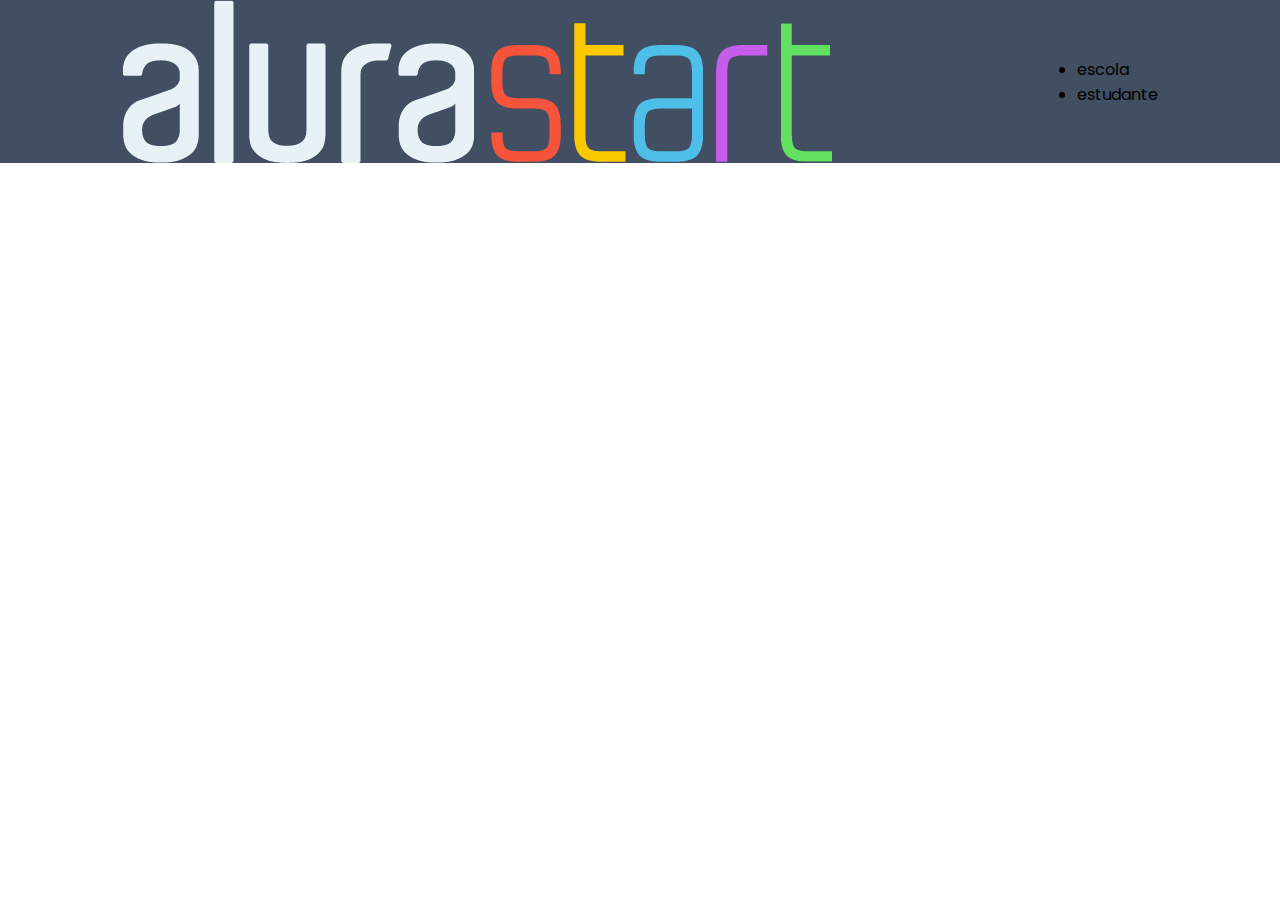
<file: index.html>
<htmlnlang="en" >
<head>
    <title>alura start</title>
    <link rel="stylesheet" href="style.css">
    </head>
    <body>
    <header class="cabecalho">
 <img src="alurastart logo.png" alt="alurastart">
 <ul>
    <li>escola</li>
    <li>estudante</li>
       </ul>
       </header>
       </body>
       </html>
</file>
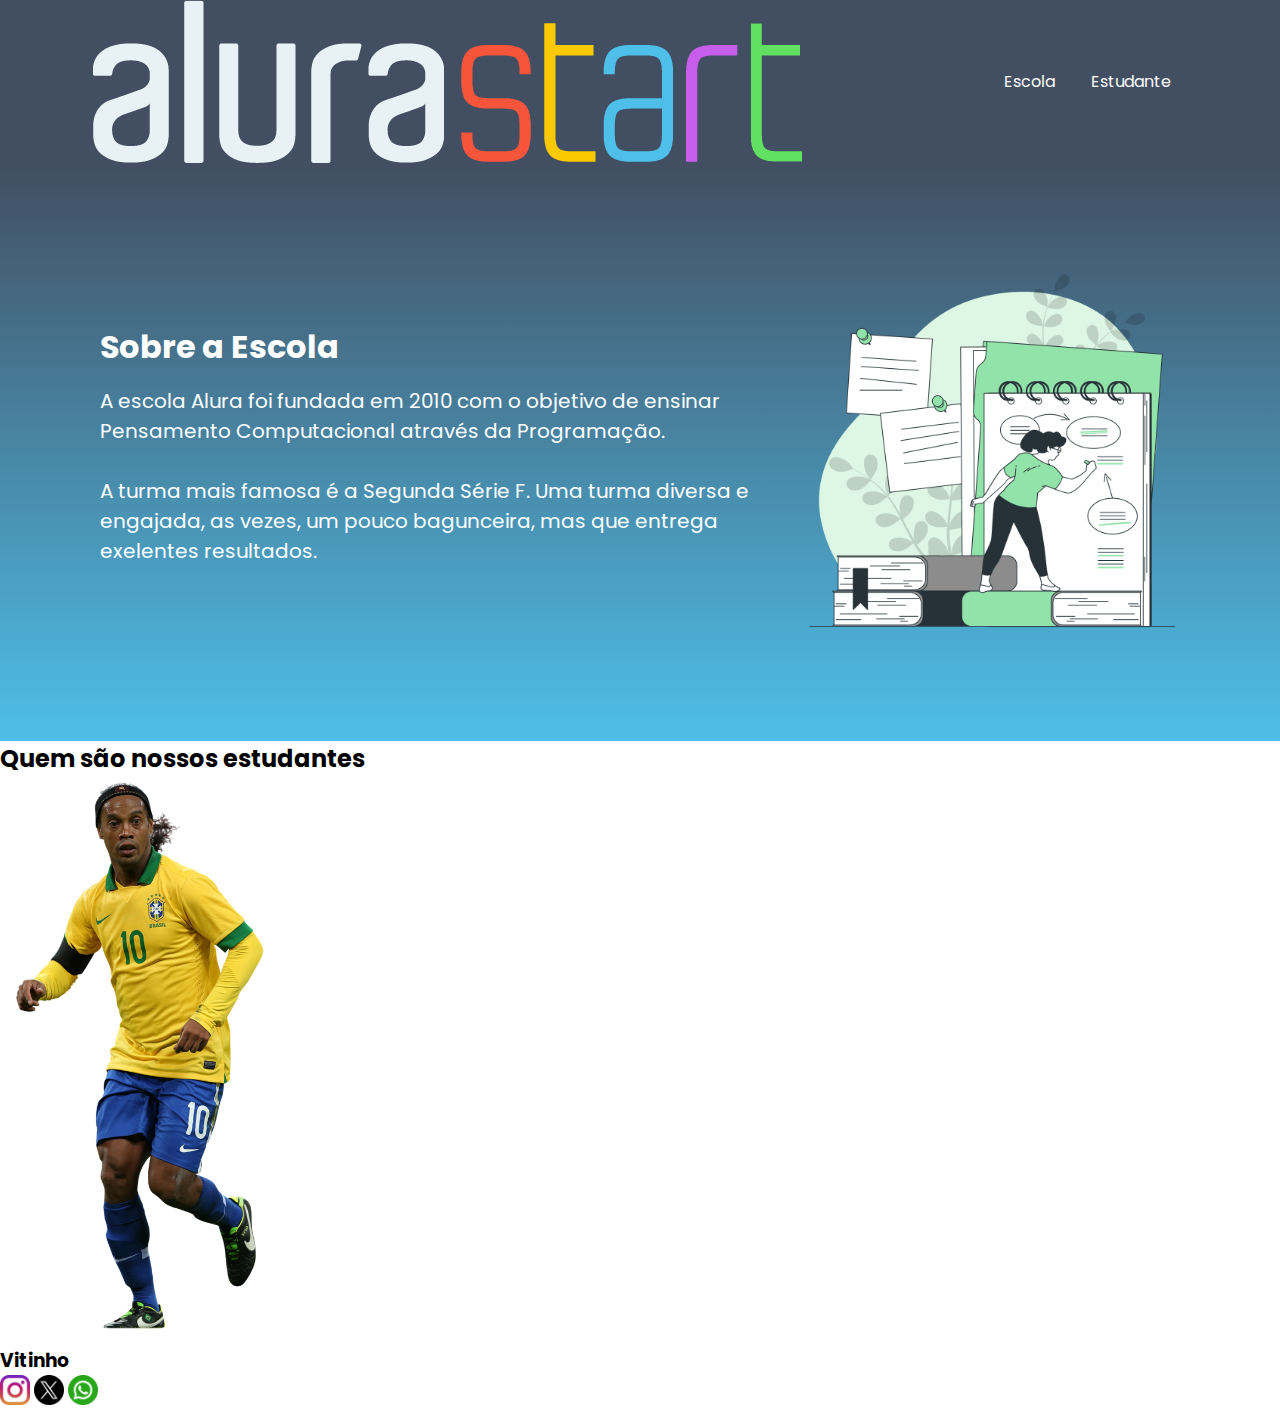
<file: inicio.html>
<!DOCTYPE html>
<html lang="pt-BR">
<head>
    <meta charset="UTF-8">
    <meta http-equiv="X-UA-Compatible" content="IE=edge">
    <meta name="viewport" content="width=device-width, initial-scale=1.0">
    <title>AluraStart</title>
    <link rel="stylesheet" href="style.css">

</head>
<body>
    <header class="cabecalho">
        <img src="alurastart logo.png" alt="Logo">
        <ul class="lista-cabecalho">
        <li class="lista-itens">Escola</li>
        <li class="lista-itens">Estudante</li>
        </ul>

    </header>
    <section class="primeiraparte">
        <div class="texto">
            <h1 class="titulo">
                Sobre a Escola
            </h1>
            <p class="pp">
                A escola Alura foi fundada em 2010 com o objetivo de ensinar Pensamento Computacional através da Programação.
            </p>  
            <p class="sp">
                A turma mais famosa é a Segunda Série F. Uma turma diversa e engajada, as vezes, um pouco bagunceira, mas que entrega exelentes resultados.            
            </p>  
            
        </div>
        <img class="img" src="Research paper-bro.png" alt="desenho pessoa estudando">
    </section>

    <section class="estudantes">
        <h2 class="titulo-estudante">
            Quem são nossos estudantes
        </h2>
        <div class="estudante">
            <img src="ronaldo.png" alt="" class="ronaldo-estudando">
            <h3 class="nome-estudante">
                Vitinho
            </h3>
            <img src="instagram.png" alt="" class="icone">
            <img src="twitter.png" alt="" class="icone">
            <img src="whatsapp.png" alt="" class="icone">

        
        </div>



    </section>

</body>
</html>
</file>
<file: style.css>
@import url('https://fonts.googleapis.com/css2?family=Poppins:ital,wght@0,100;0,200;0,300;0,400;0,500;0,600;0,700;0,800;0,900;1,100;1,200;1,300;1,400;1,500;1,600;1,700;1,800;1,900&display=swap');

*{
    margin: 0;
    padding: 0;
}
body{
    font-family: "Poppins";
}
.cabecalho {
    background-color: #424e61;
    display: flex;
    justify-content: space-around;
    align-items: center;

}
.lista-cabecalho{

   color: white;
}
.lista-itens{
    display: inline-block;
    margin: 0 16px;

}
.primeiraparte{
    background-image: linear-gradient(#424e61,#4EBFE9);
    color: white;
    display: flex;
    justify-content: center;
    align-items: center;
    padding: 100px;


}
.pp{
    padding: 15px 0;
    font-size: 20px;
}
.sp{
    padding: 15px 0;
    font-size: 20px;
}
.texto{
    padding: 24px 0;
}
.img{
    width: 35%;
}
.ronaldo-estudando{
    width: 300px;
}
.icone{
    width: 30px;
    
}
</file>
